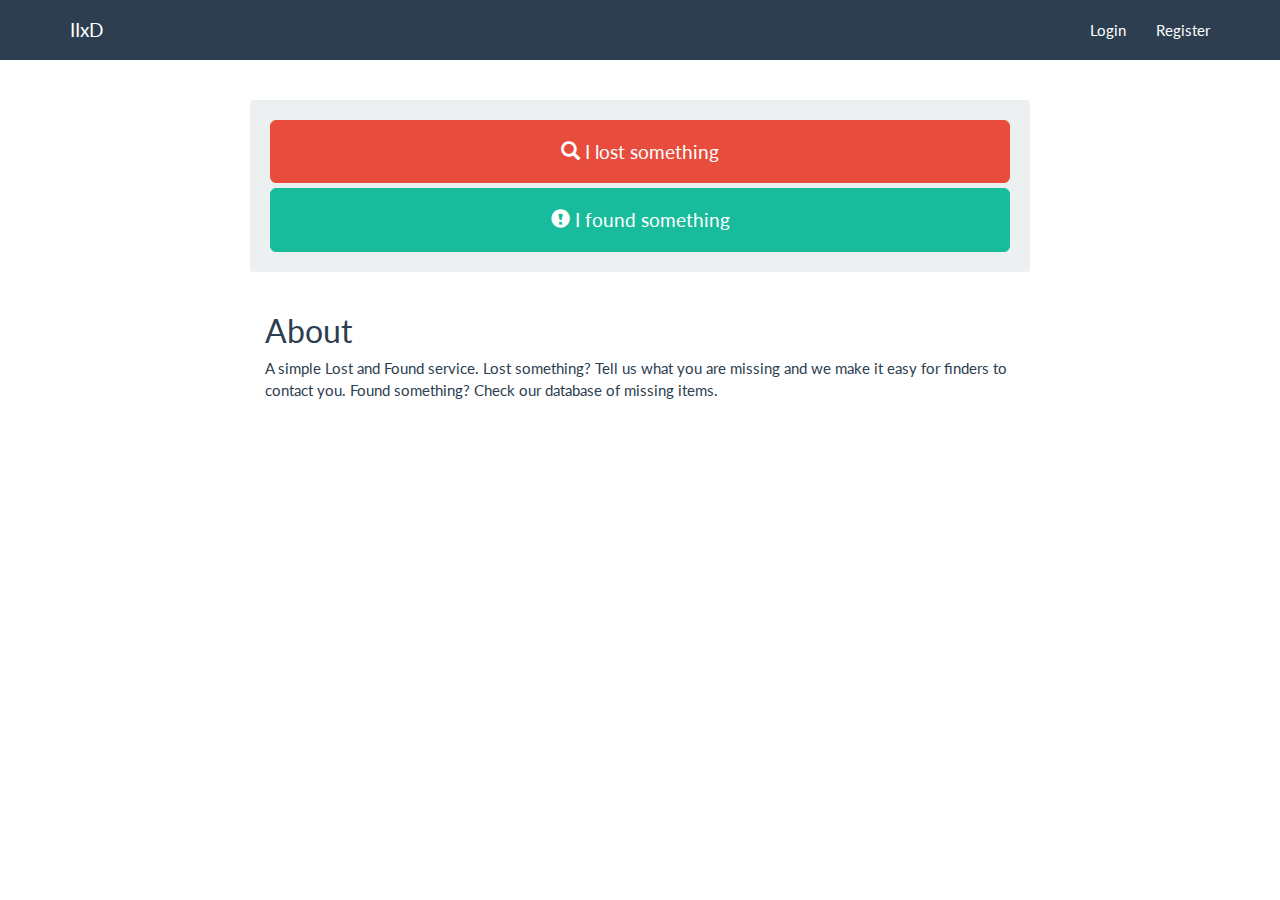
<file: index.html>
<!DOCTYPE html>
<html lang="en">
    <head>
        <meta charset="utf-8">
        <meta http-equiv="X-UA-Compatible" content="IE=edge">
        <meta name="viewport" content="width=device-width, initial-scale=1">

        <title>IIxD</title>

        <!-- Bootstrap Core CSS -->
        <link href="./css/bootstrap.min.css" rel="stylesheet">

        <!-- Custom CSS -->
        <link href="./css/iixd.css" rel="stylesheet">
    </head>
    <body id="page-top">
        <!-- Navigation -->
        <nav class="navbar navbar-default navbar-fixed-top">
             <div class="container">
                 <!-- Brand and toggle get grouped for better mobile display -->
                 <div class="navbar-header page-scroll">
                     <button type="button" class="navbar-toggle" data-toggle="collapse" data-target="#bs-example-navbar-collapse-1">
                         <span class="sr-only">Toggle navigation</span>
                         <span class="icon-bar"></span>
                         <span class="icon-bar"></span>
                         <span class="icon-bar"></span>
                     </button>
                     <a class="navbar-brand" href="#page-top">IIxD</a>
                 </div>

                 <!-- Collect nav items -->
                 <div class="collapse navbar-collapse" id="bs-example-navbar-collapse-1">
                     <ul class="nav navbar-nav navbar-right">
                         <li class="hidden">
                             <a href="#page-top"></a>
                         </li>
                         <li>
                             <a href="./login.html">Login</a>
                         </li>
                         <li>
                             <a href="./register.html">Register</a>
                         </li>
                     </ul>
                 </div>
             </div>
        </nav>

        <section id="main">
            <div class="container">
                <div class="row">
                    <div class="col-lg-offset-2 col-lg-8 well text-center">
                        <a href="./add.html" class="btn btn-block btn-lg btn-danger" role="button">
                            <span class="glyphicon glyphicon-search" aria-hidden="true"></span>
                            I lost something
                        </a>
                        <a href="./search.html" class="btn btn-block btn-lg btn-success" role="button">
                            <span class="glyphicon glyphicon-exclamation-sign" aria-hidden="true"></span>
                            I found something
                        </a>
                    </div>
                </div>
            </div>
        </section>

        <section id="about">
            <div class="container">
                <div class="row">
                    <div class="col-lg-offset-2 col-lg-8">
                        <h2>About</h2>
                        <p>
                        A simple Lost and Found service. Lost something? Tell us what you are missing and we make it easy for finders to contact you. Found something? Check our database of missing items.
                        </p>
                    </div>
                </div>
            </div>
        </section>

        <!--jQuery -->
        <script src="./js/jquery.js"></script>

        <!-- Bootstrap Core JS -->
        <script src="./js/bootstrap.min.js"></script>

        <!-- Custom JS -->
        <script src="./js/iixd.js"></script>
    </body>
</html>
</file>
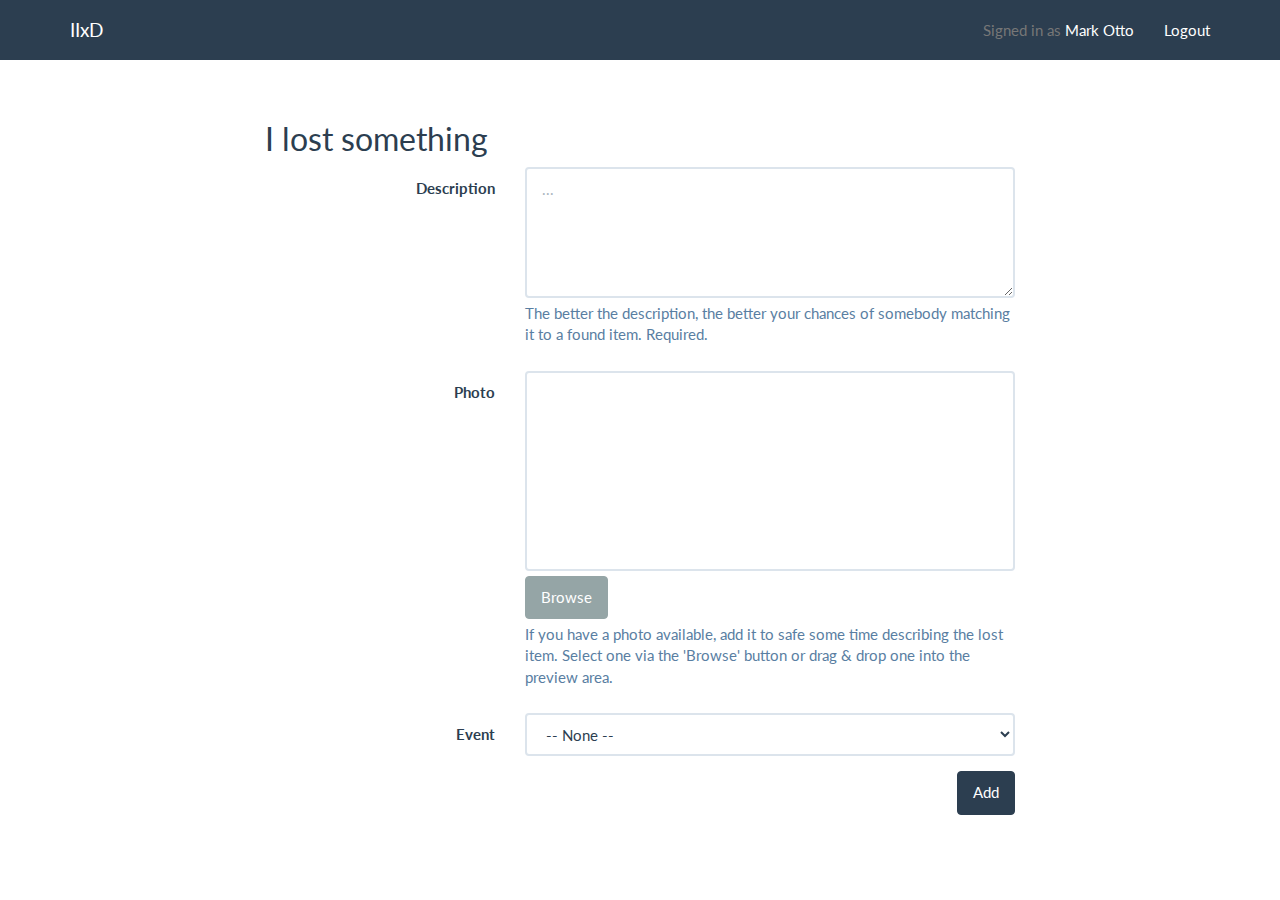
<file: add.html>
<!DOCTYPE html>
<html lang="en">
    <head>
        <meta charset="utf-8">
        <meta http-equiv="X-UA-Compatible" content="IE=edge">
        <meta name="viewport" content="width=device-width, initial-scale=1">

        <title>IIxD</title>

        <!-- Bootstrap Core CSS -->
        <link href="./css/bootstrap.min.css" rel="stylesheet">

        <!-- Custom CSS -->
        <link href="./css/iixd.css" rel="stylesheet">

        <!-- Font Awesome CSS -->
        <link href="./css/font-awesome.min.css" rel="stylesheet">
    </head>
    <body id="page-top">
        <!-- Navigation -->
        <nav class="navbar navbar-default navbar-fixed-top">
             <div class="container">
                 <!-- Brand and toggle get grouped for better mobile display -->
                 <div class="navbar-header page-scroll">
                     <button type="button" class="navbar-toggle" data-toggle="collapse" data-target="#bs-example-navbar-collapse-1">
                         <span class="sr-only">Toggle navigation</span>
                         <span class="icon-bar"></span>
                         <span class="icon-bar"></span>
                         <span class="icon-bar"></span>
                     </button>
                     <a class="navbar-brand" href="./index.html">IIxD</a>
                 </div>

                 <!-- Collect nav items -->
                 <div class="collapse navbar-collapse" id="bs-example-navbar-collapse-1">
                     <ul class="nav navbar-nav navbar-right">
                         <li class="hidden">
                             <a href="#page-top"></a>
                         </li>
                         <p class="navbar-text">Signed in as <a href="#" class="navbar-link">Mark Otto</a></p>
                         <li>
                             <a href="#logout">Logout</a>
                         </li>
                     </ul>
                 </div>
             </div>
        </nav>

        <section id="main">
            <div class="container">
                <div class="row">
                    <div class="col-md-offset-2 col-md-8">
                        <div class="add">
                            <h2>I lost something</h2>
                            <form class="form-horizontal">
                                <fieldset>
                                    <!-- description -->
                                    <div class="form-group">
                                        <label class="col-md-4 control-label" for="descriptiontext">Description</label>
                                        <div class="col-md-8">
                                            <textarea id="descriptiontext" name="descriptiontext" rows="5" placeholder="..." class="form-control input-md" required=""></textarea>
                                            <span class="help-block">The better the description, the better your chances of somebody matching it to a found item. Required.</span>
                                         </div>
                                    </div>
                                    <!-- Photo -->
                                    <div class="form-group">
                                        <label class="col-md-4 control-label" for="fotoinput">Photo</label>
                                        <div class="col-md-8">
                                            <div id="previewarea" class="form-control input-md"></div>
                                            <span class="btn btn-default btn-file">
                                                    Browse <input id="fotoinput" type="file">
                                            </span>
                                            <span class="help-block">If you have a photo available, add it to safe some time describing the lost item. Select one via the 'Browse' button or drag &amp; drop one into the preview area.</span>
                                        </div>
                                    </div>
                                    <!-- Event -->
                                    <div class="form-group">
                                        <label class="col-md-4 control-label" for="selectevent">Event</label>
                                        <div class="col-md-8">
                                            <select id="selectevent" name="selectevent" class="form-control">
                                                <option value="0">-- None --</option>
                                                <option value="1">Donauinsel Fest</option>
                                                <option value="2">NovaRock</option>
                                            </select>
                                        </div>
                                    </div>
                                    <!-- Button -->
                                    <button id="singlebutton" name="singlebutton" class="btn btn-primary pull-right">Add</button>
                                </fieldset>
                            </form>
                        </div>
                    </div>
                </div>
            </div>
        </section>

        <!--jQuery -->
        <script src="./js/jquery.js"></script>

        <!-- Bootstrap Core JS -->
        <script src="./js/bootstrap.min.js"></script>

        <!-- Custom JS -->
        <script src="./js/iixd.js"></script>
    </body>
</html>
</file>
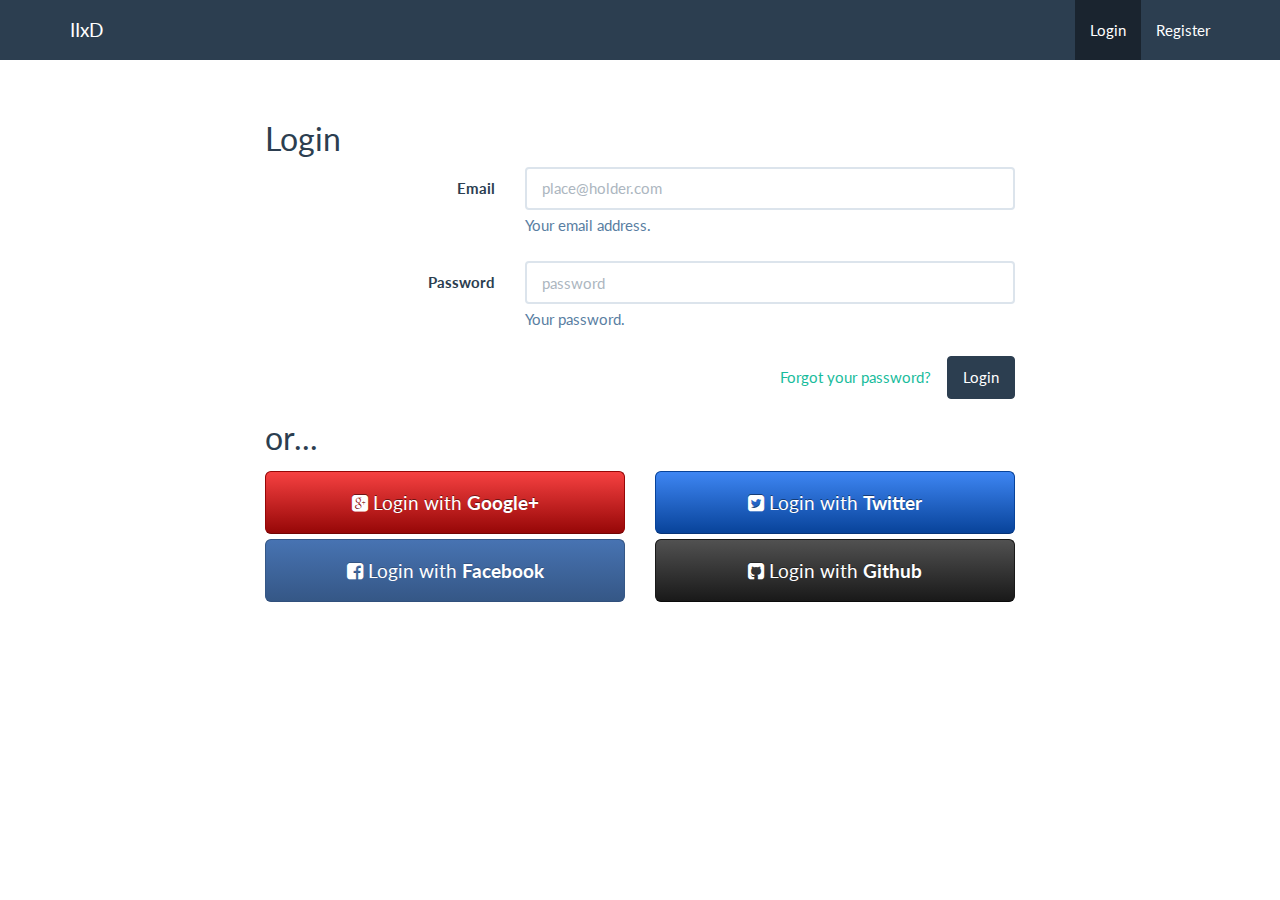
<file: login.html>
<!DOCTYPE html>
<html lang="en">
    <head>
        <meta charset="utf-8">
        <meta http-equiv="X-UA-Compatible" content="IE=edge">
        <meta name="viewport" content="width=device-width, initial-scale=1">

        <title>IIxD</title>

        <!-- Bootstrap Core CSS -->
        <link href="./css/bootstrap.min.css" rel="stylesheet">

        <!-- Custom CSS -->
        <link href="./css/iixd.css" rel="stylesheet">

        <!-- Font Awesome CSS -->
        <link href="./css/font-awesome.min.css" rel="stylesheet">
    </head>
    <body id="page-top">
        <!-- Navigation -->
        <nav class="navbar navbar-default navbar-fixed-top">
             <div class="container">
                 <!-- Brand and toggle get grouped for better mobile display -->
                 <div class="navbar-header page-scroll">
                     <button type="button" class="navbar-toggle" data-toggle="collapse" data-target="#bs-example-navbar-collapse-1">
                         <span class="sr-only">Toggle navigation</span>
                         <span class="icon-bar"></span>
                         <span class="icon-bar"></span>
                         <span class="icon-bar"></span>
                     </button>
                     <a class="navbar-brand" href="./index.html">IIxD</a>
                 </div>

                 <!-- Collect nav items -->
                 <div class="collapse navbar-collapse" id="bs-example-navbar-collapse-1">
                     <ul class="nav navbar-nav navbar-right">
                         <li class="hidden">
                             <a href="#page-top"></a>
                         </li>
                         <li class="active">
                             <a href="./login.html">Login</a>
                         </li>
                         <li>
                             <a href="./register.html">Register</a>
                         </li>
                     </ul>
                 </div>
             </div>
        </nav>

        <section id="main">
            <div class="container">
                <div class="row">
                    <div class="col-md-offset-2 col-md-8">
                        <div class="register">
                            <h2>Login</h2>
                            <form class="form-horizontal">
                                <fieldset>
                                    <!-- email -->
                                    <div class="form-group">
                                        <label class="col-md-4 control-label" for="emailinput">Email</label>
                                        <div class="col-md-8">
                                            <input id="emailinput" name="emailinput" type="text" placeholder="place@holder.com" class="form-control input-md" required="">
                                            <span class="help-block">Your email address.</span>
                                         </div>
                                    </div>
                                    <!-- password -->
                                    <div class="form-group">
                                        <label class="col-md-4 control-label" for="passwordinput">Password</label>
                                         <div class="col-md-8">
                                             <input id="passwordinput" name="passwordinput" type="password" placeholder="password" class="form-control input-md" required="">
                                             <span class="help-block">Your password.</span>
                                         </div>
                                    </div>
                                    <!-- Button -->
                                    <button id="singlebutton" name="singlebutton" class="btn btn-primary pull-right">Login</button>
                                    <a href="#forgot" class="btn btn-link pull-right">Forgot your password?</a>
                                </fieldset>
                            </form>
                        </div>
                        <div class="oauth">
                            <h2>or...</h2>
                            <div class="row">
                                <div class="col-md-6">
                                    <a class="btn btn-social btn-google-plus btn-lg btn-block" href="auth/google" role="button">
                                        <i class="fa fa-google-plus-square"></i>  <span>Login with <strong>Google+</strong></span>
                                    </a>
                                </div>
                                <div class="col-md-6">
                                    <a class="btn btn-social btn-twitter btn-lg btn-block" href="auth/twitter" role="button">
                                        <i class="fa fa-twitter-square"></i>  <span>Login with <strong>Twitter</strong></span>
                                    </a>
                                </div>
                            </div>
                            <div class="row">
                                <div class="col-md-6">
                                    <a class="btn btn-social btn-facebook btn-lg btn-block" href="auth/facebook" role="button">
                                        <i class="fa fa-facebook-square"></i>  <span>Login with <strong>Facebook</strong></span>
                                    </a>
                                </div>
                                <div class="col-md-6">
                                    <a class="btn btn-social btn-github btn-lg btn-block" href="auth/github" role="button">
                                        <i class="fa fa-github-square"></i>  <span>Login with <strong>Github</strong></span>
                                    </a>
                                </div>
                            </div>
                        </div>
                    </div>
                </div>
            </div>
        </section>

        <!--jQuery -->
        <script src="./js/jquery.js"></script>

        <!-- Bootstrap Core JS -->
        <script src="./js/bootstrap.min.js"></script>

        <!-- Custom JS -->
        <script src="./js/iixd.js"></script>
    </body>
</html>
</file>
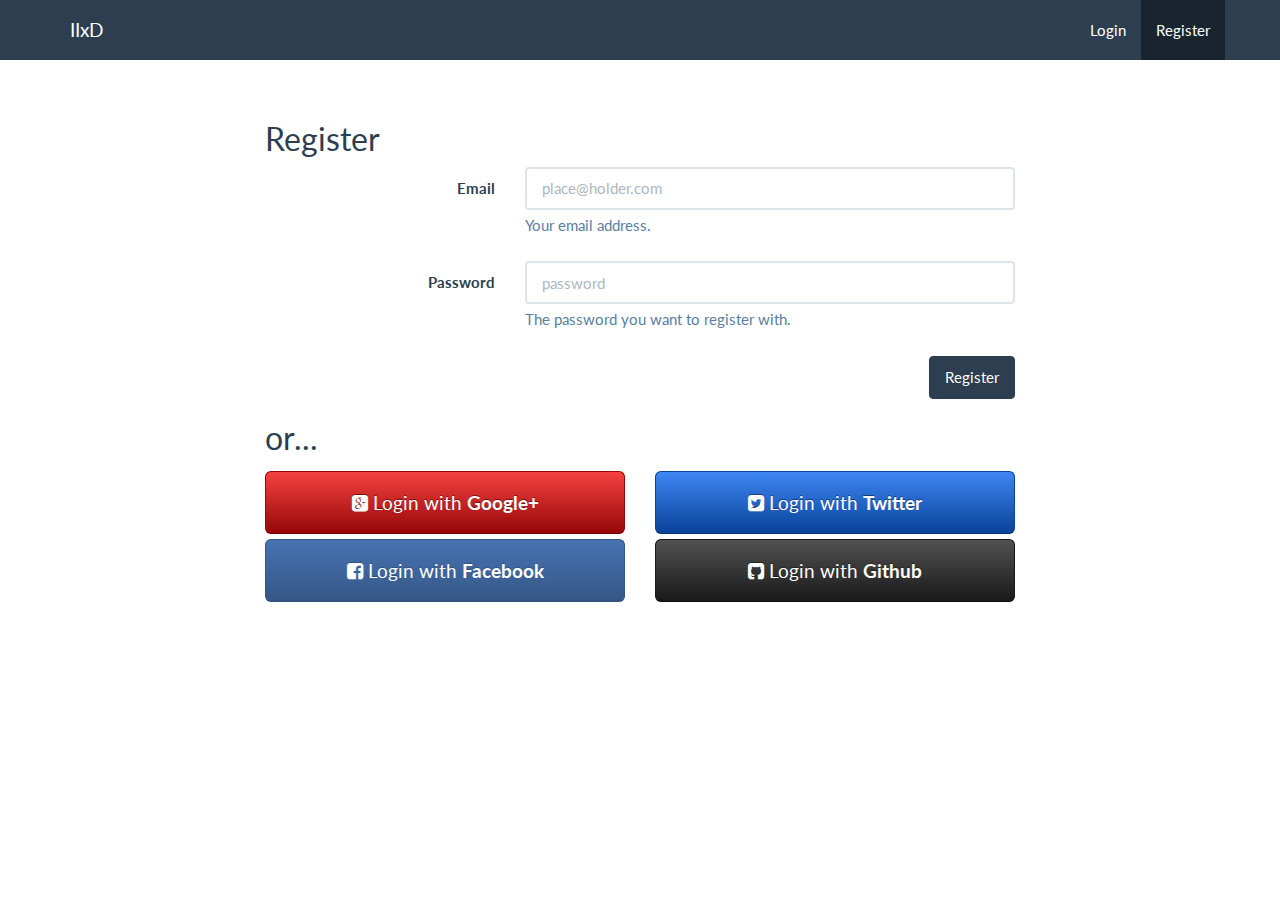
<file: register.html>
<!DOCTYPE html>
<html lang="en">
    <head>
        <meta charset="utf-8">
        <meta http-equiv="X-UA-Compatible" content="IE=edge">
        <meta name="viewport" content="width=device-width, initial-scale=1">

        <title>IIxD</title>

        <!-- Bootstrap Core CSS -->
        <link href="./css/bootstrap.min.css" rel="stylesheet">

        <!-- Custom CSS -->
        <link href="./css/iixd.css" rel="stylesheet">

        <!-- Font Awesome CSS -->
        <link href="./css/font-awesome.min.css" rel="stylesheet">
    </head>
    <body id="page-top">
        <!-- Navigation -->
        <nav class="navbar navbar-default navbar-fixed-top">
             <div class="container">
                 <!-- Brand and toggle get grouped for better mobile display -->
                 <div class="navbar-header page-scroll">
                     <button type="button" class="navbar-toggle" data-toggle="collapse" data-target="#bs-example-navbar-collapse-1">
                         <span class="sr-only">Toggle navigation</span>
                         <span class="icon-bar"></span>
                         <span class="icon-bar"></span>
                         <span class="icon-bar"></span>
                     </button>
                     <a class="navbar-brand" href="./index.html">IIxD</a>
                 </div>

                 <!-- Collect nav items -->
                 <div class="collapse navbar-collapse" id="bs-example-navbar-collapse-1">
                     <ul class="nav navbar-nav navbar-right">
                         <li class="hidden">
                             <a href="#page-top"></a>
                         </li>
                         <li>
                             <a href="#login">Login</a>
                         </li>
                         <li class="active">
                             <a href="./register.html">Register</a>
                         </li>
                     </ul>
                 </div>
             </div>
        </nav>

        <section id="main">
            <div class="container">
                <div class="row">
                    <div class="col-md-offset-2 col-md-8">
                        <div class="register">
                            <h2>Register</h2>
                            <form class="form-horizontal">
                                <fieldset>
                                    <!-- email -->
                                    <div class="form-group">
                                        <label class="col-md-4 control-label" for="emailinput">Email</label>
                                        <div class="col-md-8">
                                            <input id="emailinput" name="emailinput" type="text" placeholder="place@holder.com" class="form-control input-md" required="">
                                            <span class="help-block">Your email address.</span>
                                         </div>
                                    </div>
                                    <!-- password -->
                                    <div class="form-group">
                                        <label class="col-md-4 control-label" for="passwordinput">Password</label>
                                         <div class="col-md-8">
                                             <input id="passwordinput" name="passwordinput" type="password" placeholder="password" class="form-control input-md" required="">
                                             <span class="help-block">The password you want to register with.</span>
                                         </div>
                                    </div>
                                    <!-- Button -->
                                    <button id="singlebutton" name="singlebutton" class="btn btn-primary pull-right">Register</button>
                                </fieldset>
                            </form>
                        </div>
                        <div class="oauth">
                            <h2>or...</h2>
                            <div class="row">
                                <div class="col-md-6">
                                    <a class="btn btn-social btn-google-plus btn-lg btn-block" href="auth/google" role="button">
                                        <i class="fa fa-google-plus-square"></i>  <span>Login with <strong>Google+</strong></span>
                                    </a>
                                </div>
                                <div class="col-md-6">
                                    <a class="btn btn-social btn-twitter btn-lg btn-block" href="auth/twitter" role="button">
                                        <i class="fa fa-twitter-square"></i>  <span>Login with <strong>Twitter</strong></span>
                                    </a>
                                </div>
                            </div>
                            <div class="row">
                                <div class="col-md-6">
                                    <a class="btn btn-social btn-facebook btn-lg btn-block" href="auth/facebook" role="button">
                                        <i class="fa fa-facebook-square"></i>  <span>Login with <strong>Facebook</strong></span>
                                    </a>
                                </div>
                                <div class="col-md-6">
                                    <a class="btn btn-social btn-github btn-lg btn-block" href="auth/github" role="button">
                                        <i class="fa fa-github-square"></i>  <span>Login with <strong>Github</strong></span>
                                    </a>
                                </div>
                            </div>
                        </div>
                    </div>
                </div>
            </div>
        </section>

        <!--jQuery -->
        <script src="./js/jquery.js"></script>

        <!-- Bootstrap Core JS -->
        <script src="./js/bootstrap.min.js"></script>

        <!-- Custom JS -->
        <script src="./js/iixd.js"></script>
    </body>
</html>
</file>
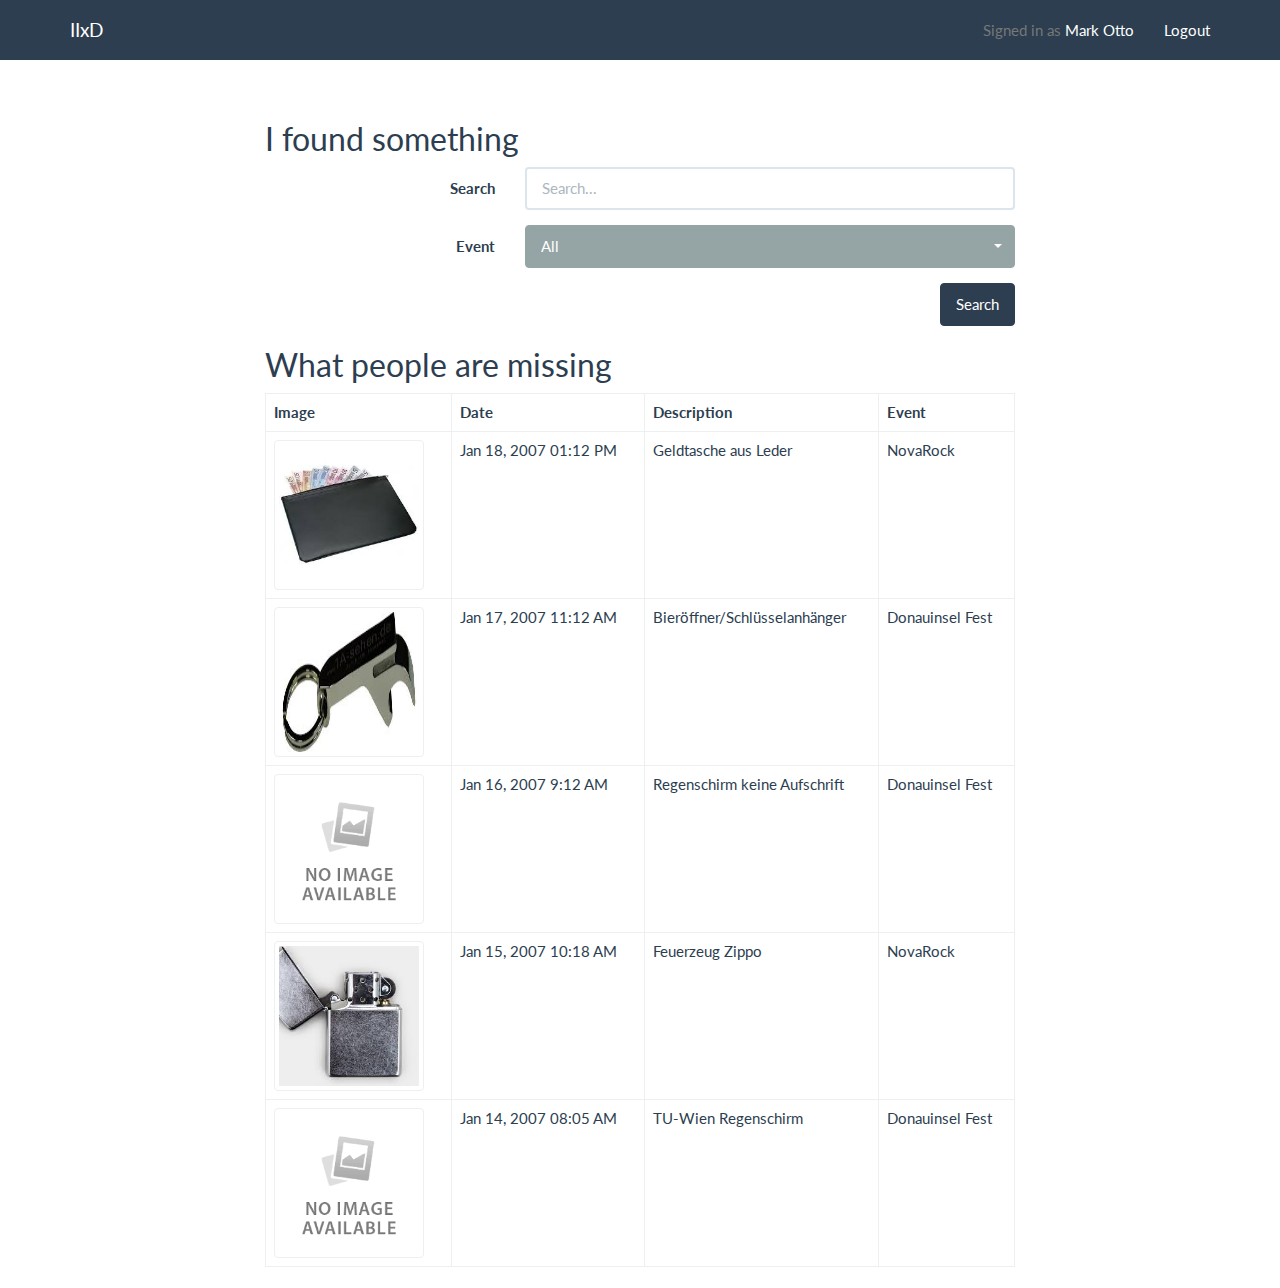
<file: search.html>
<!DOCTYPE html>
<html lang="en">
    <head>
        <meta charset="utf-8">
        <meta http-equiv="X-UA-Compatible" content="IE=edge">
        <meta name="viewport" content="width=device-width, initial-scale=1">

        <title>IIxD</title>

        <!-- Bootstrap Core CSS -->
        <link href="./css/bootstrap.min.css" rel="stylesheet">

        <!-- bootstrap select CSS -->
        <link href="./css/bootstrap-select.css" rel="stylesheet">

        <!-- Custom CSS -->
        <link href="./css/iixd.css" rel="stylesheet">

        <!-- Font Awesome CSS -->
        <link href="./css/font-awesome.min.css" rel="stylesheet">
    </head>
    <body id="page-top">
        <!-- Navigation -->
        <nav class="navbar navbar-default navbar-fixed-top">
             <div class="container">
                 <!-- Brand and toggle get grouped for better mobile display -->
                 <div class="navbar-header page-scroll">
                     <button type="button" class="navbar-toggle" data-toggle="collapse" data-target="#bs-example-navbar-collapse-1">
                         <span class="sr-only">Toggle navigation</span>
                         <span class="icon-bar"></span>
                         <span class="icon-bar"></span>
                         <span class="icon-bar"></span>
                     </button>
                     <a class="navbar-brand" href="./index.html">IIxD</a>
                 </div>

                 <!-- Collect nav items -->
                 <div class="collapse navbar-collapse" id="bs-example-navbar-collapse-1">
                     <ul class="nav navbar-nav navbar-right">
                         <li class="hidden">
                             <a href="#page-top"></a>
                         </li>
                         <p class="navbar-text">Signed in as <a href="#" class="navbar-link">Mark Otto</a></p>
                         <li>
                             <a href="#logout">Logout</a>
                         </li>
                     </ul>
                 </div>
             </div>
        </nav>

        <section id="main">
            <div class="container">
                <div class="row">
                    <div class="col-md-offset-2 col-md-8">
                        <div class="suche">
                            <h2>I found something</h2>
                            <form class="form-horizontal">
                                <fieldset>
                                    <!-- description -->
                                    <div class="form-group">
                                        <label class="col-md-4 control-label" for="searchfield">Search</label>
                                        <div class="col-md-8">
                                            <input type="text" id="searchfield" name="searchfield"placeholder="Search..." class="form-control input-md"></textarea>
                                         </div>
                                    </div>
                                    <!-- Event -->
                                    <div class="form-group">
                                        <label class="col-md-4 control-label" for="selectevent">Event</label>
                                        <div class="col-md-8">
                                            <select id="selectevent" name="selectevent" class="form-control" data-live-search="true">
                                                <option value="All">All</option>
                                                <option value="Donauinsel Fest">Donauinsel Fest</option>
                                                <option value="NovaRock">NovaRock</option>
                                            </select>
                                        </div>
                                    </div>
                                    <!-- Button -->
                                    <button id="singlebutton" name="singlebutton" class="btn btn-primary pull-right">Search</button>
                                </fieldset>
                            </form>
                        </div>
                    </div>
                </div>
                <div class="row">
                    <div class="col-md-offset-2 col-md-8">
                        <div class="ergebnis">
                            <h2>What people are missing</h2>
                            <table id="myTable" class="table table-bordered table-hover sortable">
                                <thead>
                                    <tr>
                                        <th>Image</th>
                                        <th>Date</th>
                                        <th>Description</th>
                                        <th>Event</th>
                                    </tr>
                                </thead>
                                <tbody>
                                    <tr data-toggle="modal" data-id="1" data-target="#myModal" class="result">
                                        <td>
                                            <img src="./images/Download.jpeg" alt="Geldtasche aus Leder" class="img-thumbnail" style="width:150px; height:150px">
                                        </td>
                                        <td>Jan 18, 2007 01:12 PM</td>
                                        <td>Geldtasche aus Leder</td>
                                        <td>NovaRock</td>
                                    </tr>
                                    <tr data-toggle="modal" data-id="2" data-target="#myModal" class="result">
                                        <td>
                                            <img src="./images/Download2.jpeg" alt="Brieföffner" class="img-thumbnail" style="width:150px; height:150px">
                                        </td>
                                        <td>Jan 17, 2007 11:12 AM</td>
                                        <td>Bieröffner/Schlüsselanhänger</td>
                                        <td>Donauinsel Fest</td>
                                    </tr>
                                    <tr data-toggle="modal" data-id="3" data-target="#myModal" class="result">
                                        <td>
                                            <img src="./images/noimage.png" alt="No image available" class="img-thumbnail" style="width:150px; height:150px">
                                        </td>
                                        <td>Jan 16, 2007 9:12 AM</td>
                                        <td>Regenschirm keine Aufschrift</td>
                                        <td>Donauinsel Fest</td>
                                    </tr>
                                    <tr data-toggle="modal" data-id="4" data-target="#myModal" class="result">
                                        <td>
                                            <img src="./images/Download3.jpeg" alt="Zippo Feuerzeug" class="img-thumbnail" style="width:150px; height:150px">
                                        </td>
                                        <td>Jan 15, 2007 10:18 AM</td>
                                        <td>Feuerzeug Zippo</td>
                                        <td>NovaRock</td>
                                    </tr>
                                    <tr data-toggle="modal" data-id="5" data-target="#myModal"  class="result">
                                        <td>
                                            <img src="./images/noimage.png" alt="No image available" class="img-thumbnail" style="width:150px; height:150px">
                                        </td>
                                        <td>Jan 14, 2007 08:05 AM</td>
                                        <td>TU-Wien Regenschirm</td>
                                        <td>Donauinsel Fest</td>
                                    </tr>
                                </tbody>
                            </table>
                        </div>
                    </div> 
                </div>
            </div>
        </section>

        <!-- Modal -->
        <div class="modal fade" id="myModal" tabindex="-1" role="dialog" aria-labelledby="myModalLabel">
          <div class="modal-dialog" role="document">
            <div class="modal-content">
              <div class="modal-header">
                <button type="button" class="close" data-dismiss="modal" aria-label="Close"><span aria-hidden="true">&times;</span></button>
                <h4 class="modal-title" id="myModalLabel">Kontaktdaten</h4>
              </div>
              <div class="modal-body">
                  <div class="list-group no-margin">
                      <a class="list-group-item" href="#"><i class="fa fa-envelope-square fa-fw"></i>&nbsp; example@example.com</a>
                      <a class="list-group-item" href="#"><i class="fa fa-facebook-square fa-fw"></i>&nbsp; Hans Wurst</a>
                      <a class="list-group-item" href="#"><i class="fa fa-twitter-square fa-fw"></i>&nbsp; @hans_wurst</a>
                      <a class="list-group-item" href="#"><i class="fa fa-google-plus-square fa-fw"></i>&nbsp; HansWurst77</a>
                  </div>
              </div>
              <div class="modal-footer">
                <button type="button" class="btn btn-primary" data-dismiss="modal">Close</button>
              </div>
            </div>
          </div>
        </div>

        <!-- jQuery -->
        <script type="text/javascript" src="js/jquery.js"></script>

        <!-- mocked search and filtering-->
        <script>
         $('#singlebutton').click(function(event) {
           event.preventDefault();
           var searchtext = $('#searchfield').val();
           $('.result').each(function() {
            (Math.random() >= 0.5) ? $(this).hide() : $(this).show();
           })
         })

          // on event selection change, filter table
          $('#selectevent').change(function() {
            var selcetedEvent = $('#selectevent').val();
            if ('All' !== selcetedEvent) return filterByEvents(selcetedEvent);
            $('.result').show();
          })

          function filterByEvents(eventName) {
            $('.result').hide();
            $('td:contains("' + eventName + '")').parent().show();
          }
        </script>
        <!-- Bootstrap Core JS -->
        <script src="./js/bootstrap.min.js"></script>

        <!-- Bootstrap Select JS -->
        <script src="./js/bootstrap-select.js"></script>
        <script>
          $('#selectevent').selectpicker({
            size: 4
          });
        </script>

        <!-- Script for Sortable table -->
        <script src="./js/sorttable.js"></script>

        <!-- Custom JS -->
        <script src="./js/iixd.js"></script>
    </body>
</html>
</file>
<file: css/iixd.css>
#main {
    padding-top: 100px;
}

.btn-social {
    margin-top: 5px;
    background-repeat: repeat-x;
    color: #fff !important;
    -webkit-font-smoothing: antialiased;
}
/* https://github.com/owwlo/bootstrap-oauth-login-page/blob/master/css/main.css */
.btn-google-plus {
    background-color: hsl(0, 91%, 31%) !important;
    filter: progid:DXImageTransform.Microsoft.gradient(startColorstr="#f64141", endColorstr="#960707");
    background-image: -khtml-gradient(linear, left top, left bottom, from(#f64141), to(#960707));
    background-image: -moz-linear-gradient(top, #f64141, #960707);
    background-image: -ms-linear-gradient(top, #f64141, #960707);
    background-image: -webkit-gradient(linear, left top, left bottom, color-stop(0%, #f64141), color-stop(100%, #960707));
    background-image: -webkit-linear-gradient(top, #f64141, #960707);
    background-image: -o-linear-gradient(top, #f64141, #960707);
    background-image: linear-gradient(#f64141, #960707);
    border-color: #960707 #960707 hsl(0, 91%, 23.5%);
    text-shadow: 0 -1px 0 rgba(0, 0, 0, 0.49);
}

.btn-twitter {
    background-color: hsl(216, 89%, 32%) !important;
    filter: progid:DXImageTransform.Microsoft.gradient(startColorstr="#3e86f3", endColorstr="#08439a");
    background-image: -khtml-gradient(linear, left top, left bottom, from(#3e86f3), to(#08439a));
    background-image: -moz-linear-gradient(top, #3e86f3, #08439a);
    background-image: -ms-linear-gradient(top, #3e86f3, #08439a);
    background-image: -webkit-gradient(linear, left top, left bottom, color-stop(0%, #3e86f3), color-stop(100%, #08439a));
    background-image: -webkit-linear-gradient(top, #3e86f3, #08439a);
    background-image: -o-linear-gradient(top, #3e86f3, #08439a);
    background-image: linear-gradient(#3e86f3, #08439a);
    border-color: #08439a #08439a hsl(216, 89%, 25%);
    text-shadow: 0 -1px 0 rgba(0, 0, 0, 0.46);
}

.btn-facebook {
    background-color: hsl(215, 43%, 37%) !important;
    filter: progid:DXImageTransform.Microsoft.gradient(startColorstr="#4773b2", endColorstr="#355786");
    background-image: -khtml-gradient(linear, left top, left bottom, from(#4773b2), to(#355786));
    background-image: -moz-linear-gradient(top, #4773b2, #355786);
    background-image: -ms-linear-gradient(top, #4773b2, #355786);
    background-image: -webkit-gradient(linear, left top, left bottom, color-stop(0%, #4773b2), color-stop(100%, #355786));
    background-image: -webkit-linear-gradient(top, #4773b2, #355786);
    background-image: -o-linear-gradient(top, #4773b2, #355786);
    background-image: linear-gradient(#4773b2, #355786);
    border-color: #355786 #355786 hsl(215, 43%, 34%);
    text-shadow: 0 -1px 0 rgba(0, 0, 0, 0.19);
}

.btn-github {
    background-color: hsl(0, 0%, 10%) !important;
    filter: progid:DXImageTransform.Microsoft.gradient(startColorstr="#515151", endColorstr="#191919");
    background-image: -khtml-gradient(linear, left top, left bottom, from(#515151), to(#191919));
    background-image: -moz-linear-gradient(top, #515151, #191919);
    background-image: -ms-linear-gradient(top, #515151, #191919);
    background-image: -webkit-gradient(linear, left top, left bottom, color-stop(0%, #515151), color-stop(100%, #191919));
    background-image: -webkit-linear-gradient(top, #515151, #191919);
    background-image: -o-linear-gradient(top, #515151, #191919);
    background-image: linear-gradient(#515151, #191919);
    border-color: #191919 #191919 hsl(0, 0%, 4.5%);
    text-shadow: 0 -1px 0 rgba(0, 0, 0, 0.36);
}

#previewarea {
    width: 100%;
    height: 200px;
    margin-bottom: 5px;
}

#previewarea img {
    display: block;
    margin: 0 auto;
    height: 100%;
    max-width: 100%;
}

.dragged {
    border-color: #2c3e50;
    outline: 0;
    -webkit-box-shadow: inset 0 1px 1px rgba(0,0,0,0.075),0 0 8px rgba(44,62,80,0.6);
    box-shadow: inset 0 1px 1px rgba(0,0,0,0.075),0 0 8px rgba(44,62,80,0.6);
}

/* http://www.abeautifulsite.net/whipping-file-inputs-into-shape-with-bootstrap-3/ */
.btn-file {
    position: relative;
    overflow: hidden;
}

.btn-file input[type=file] {
    position: absolute;
    top: 0;
    right: 0;
    min-width: 100%;
    min-height: 100%;
    font-size: 100px;
    text-align: right;
    filter: alpha(opacity=0);
    opacity: 0;
    outline: none;
    background: white;
    cursor: inherit;
    display: block;
}

.no-margin {
    margin: 0px;
}
</file>
